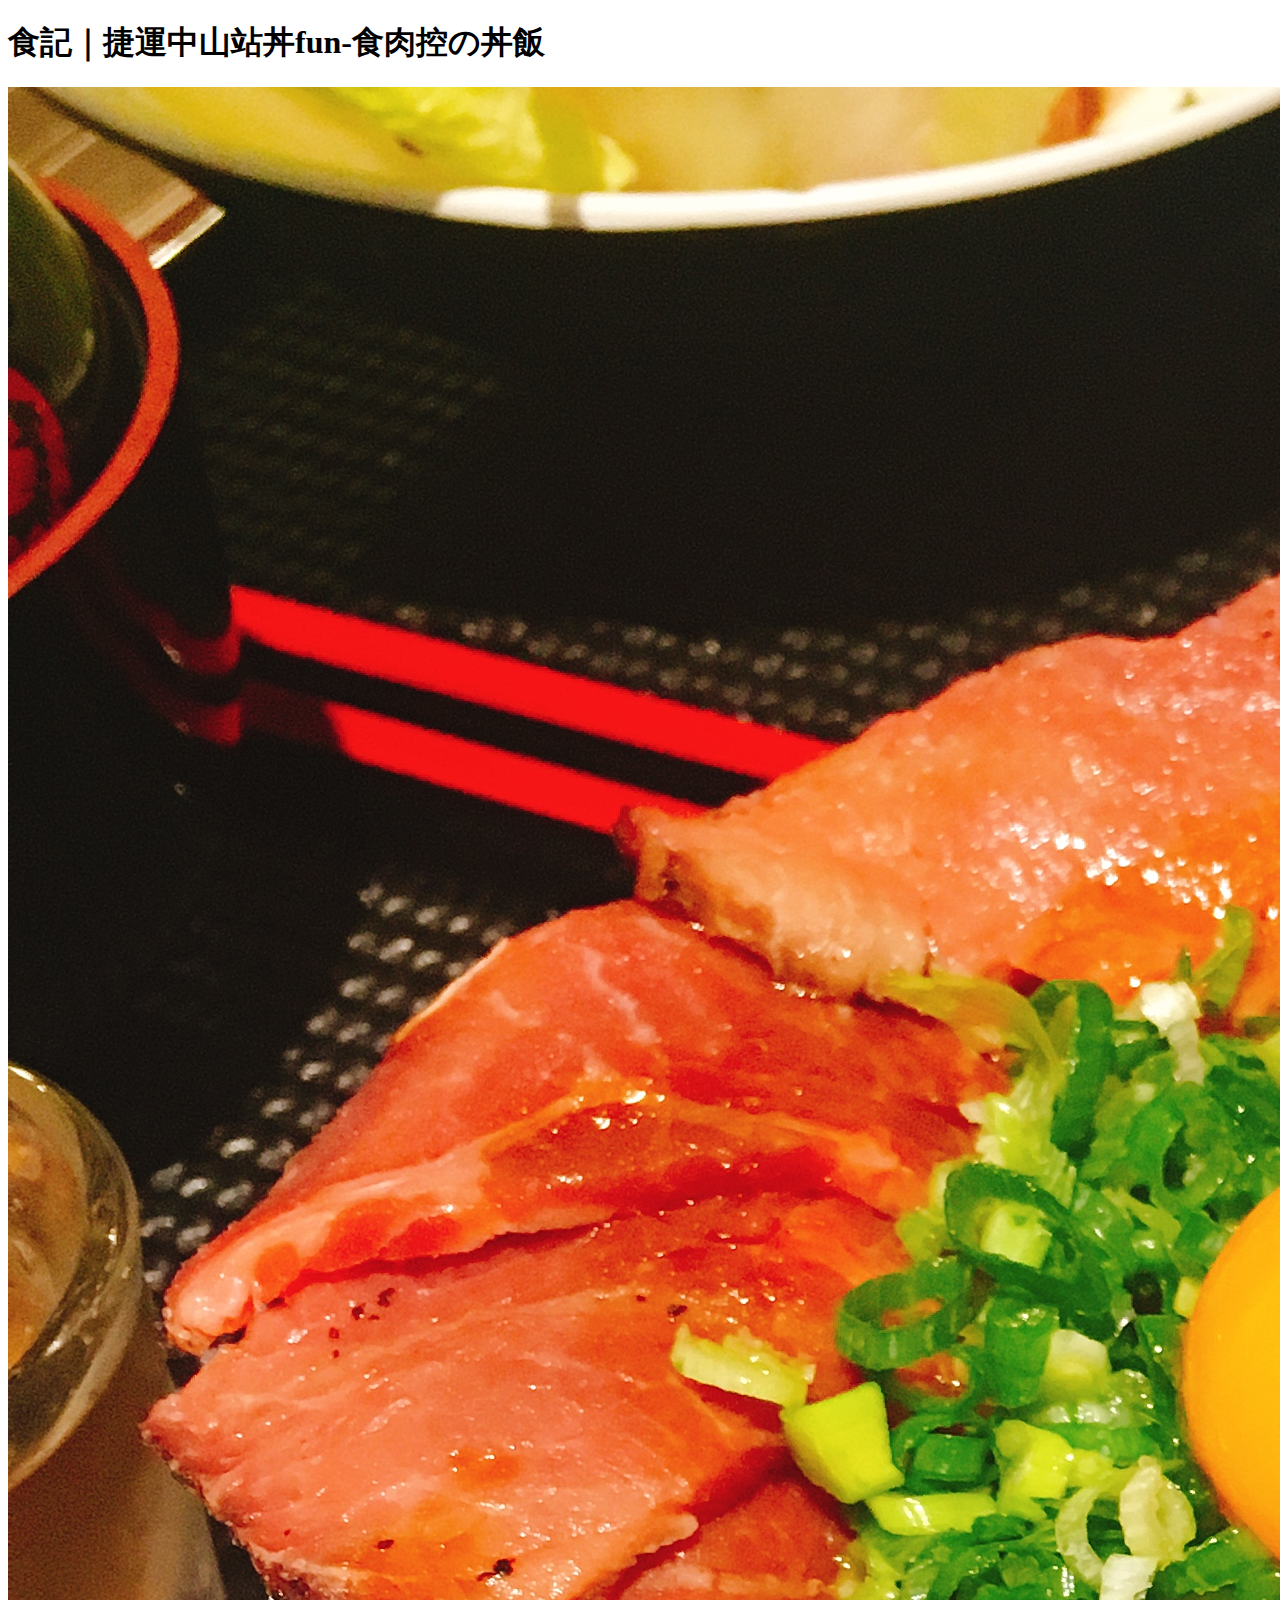
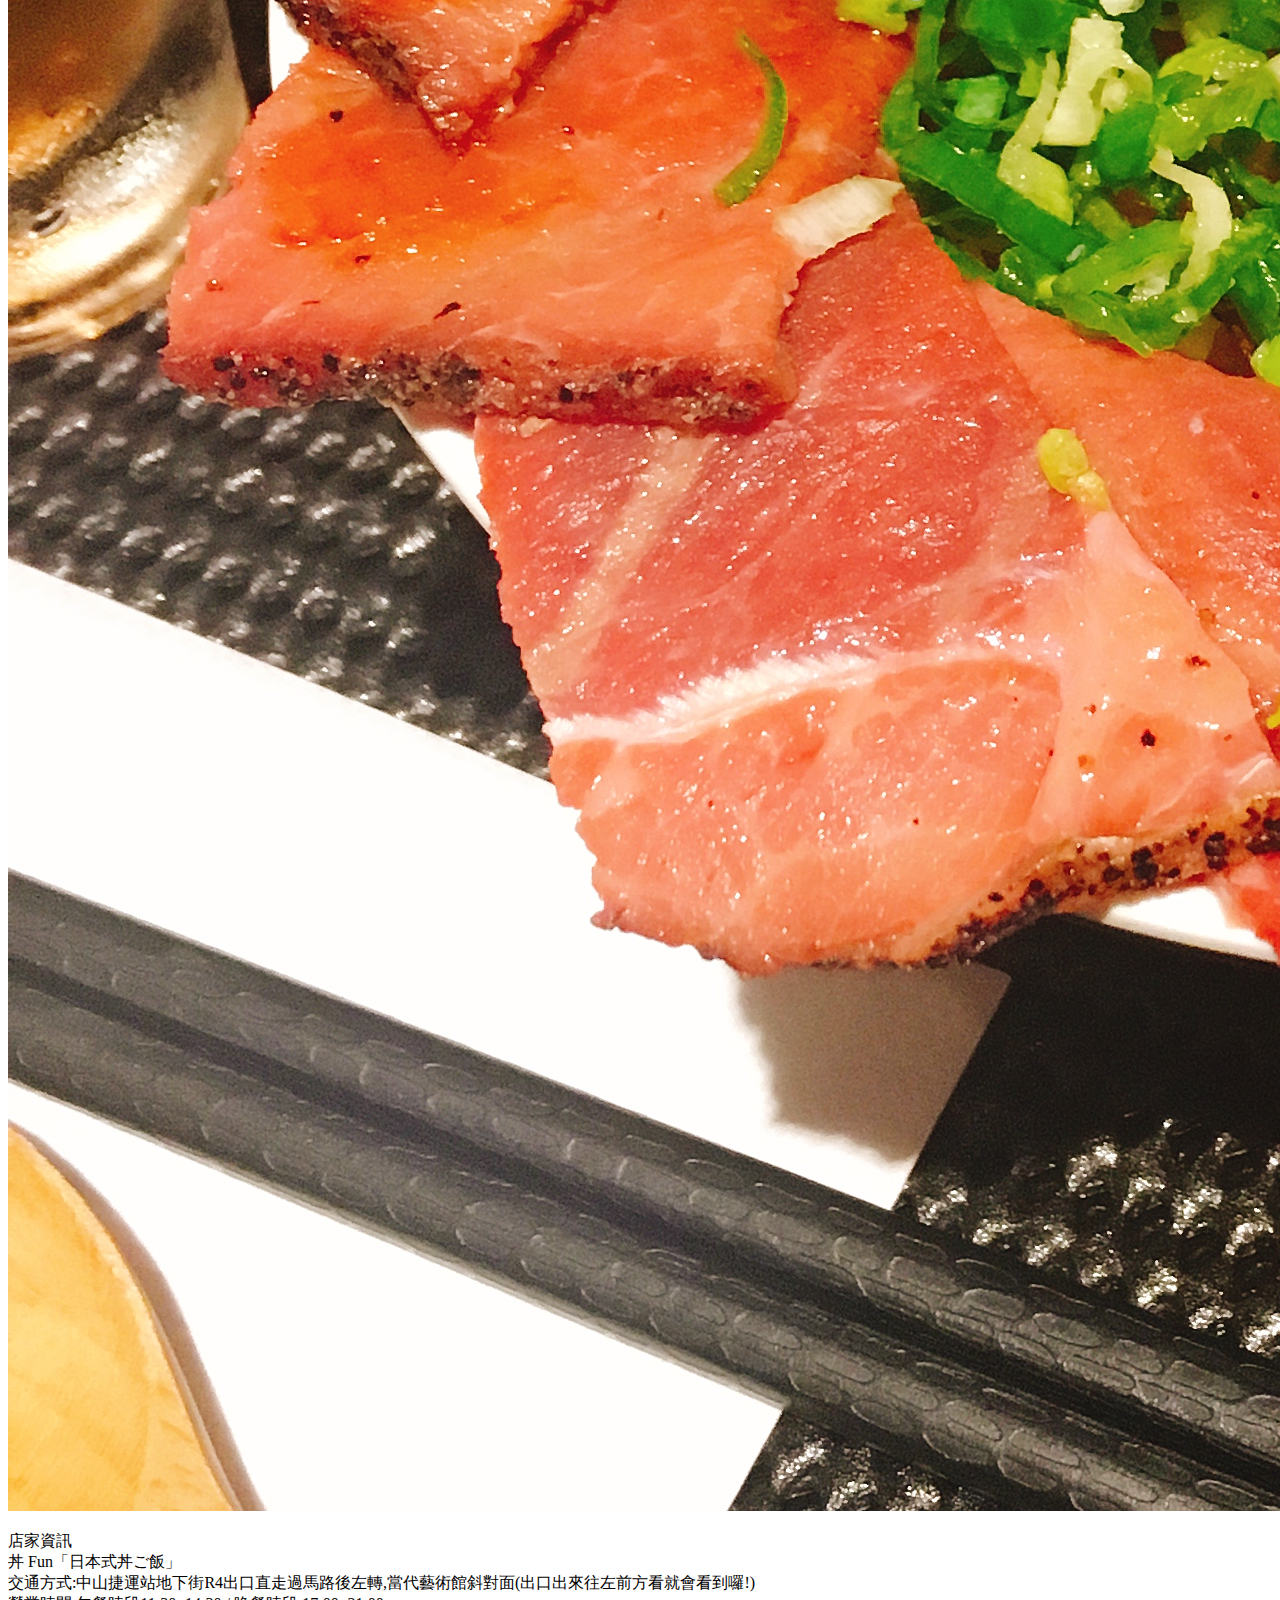
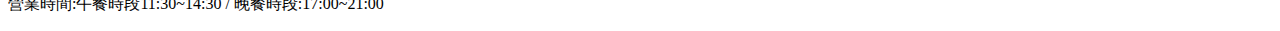
<file: Erin's Foodie_1.html>
<!DOCTYPE html>
<html lang="zh-hant">
<head>
    <meta charset="UTF-8">
    <meta name="viewport" content="width=device-width, initial-scale=1.0">
    <meta http-equiv="X-UA-Compatible" content="ie=edge">
    <title>Erin's Foodie_1</title>
</head>
<body>
    <h1>食記｜捷運中山站丼fun-食肉控の丼飯</h1>
    <img src="/foodie/IMG_9567.JPG" alt="丼飯">
    <p>
    店家資訊<br>
    丼 Fun「日本式丼ご飯」<br>
    交通方式:中山捷運站地下街R4出口直走過馬路後左轉,當代藝術館斜對面(出口出來往左前方看就會看到囉!)<br>
    營業時間:午餐時段11:30~14:30 / 晚餐時段:17:00~21:00
    </p>    


</body>
</html>
</file>
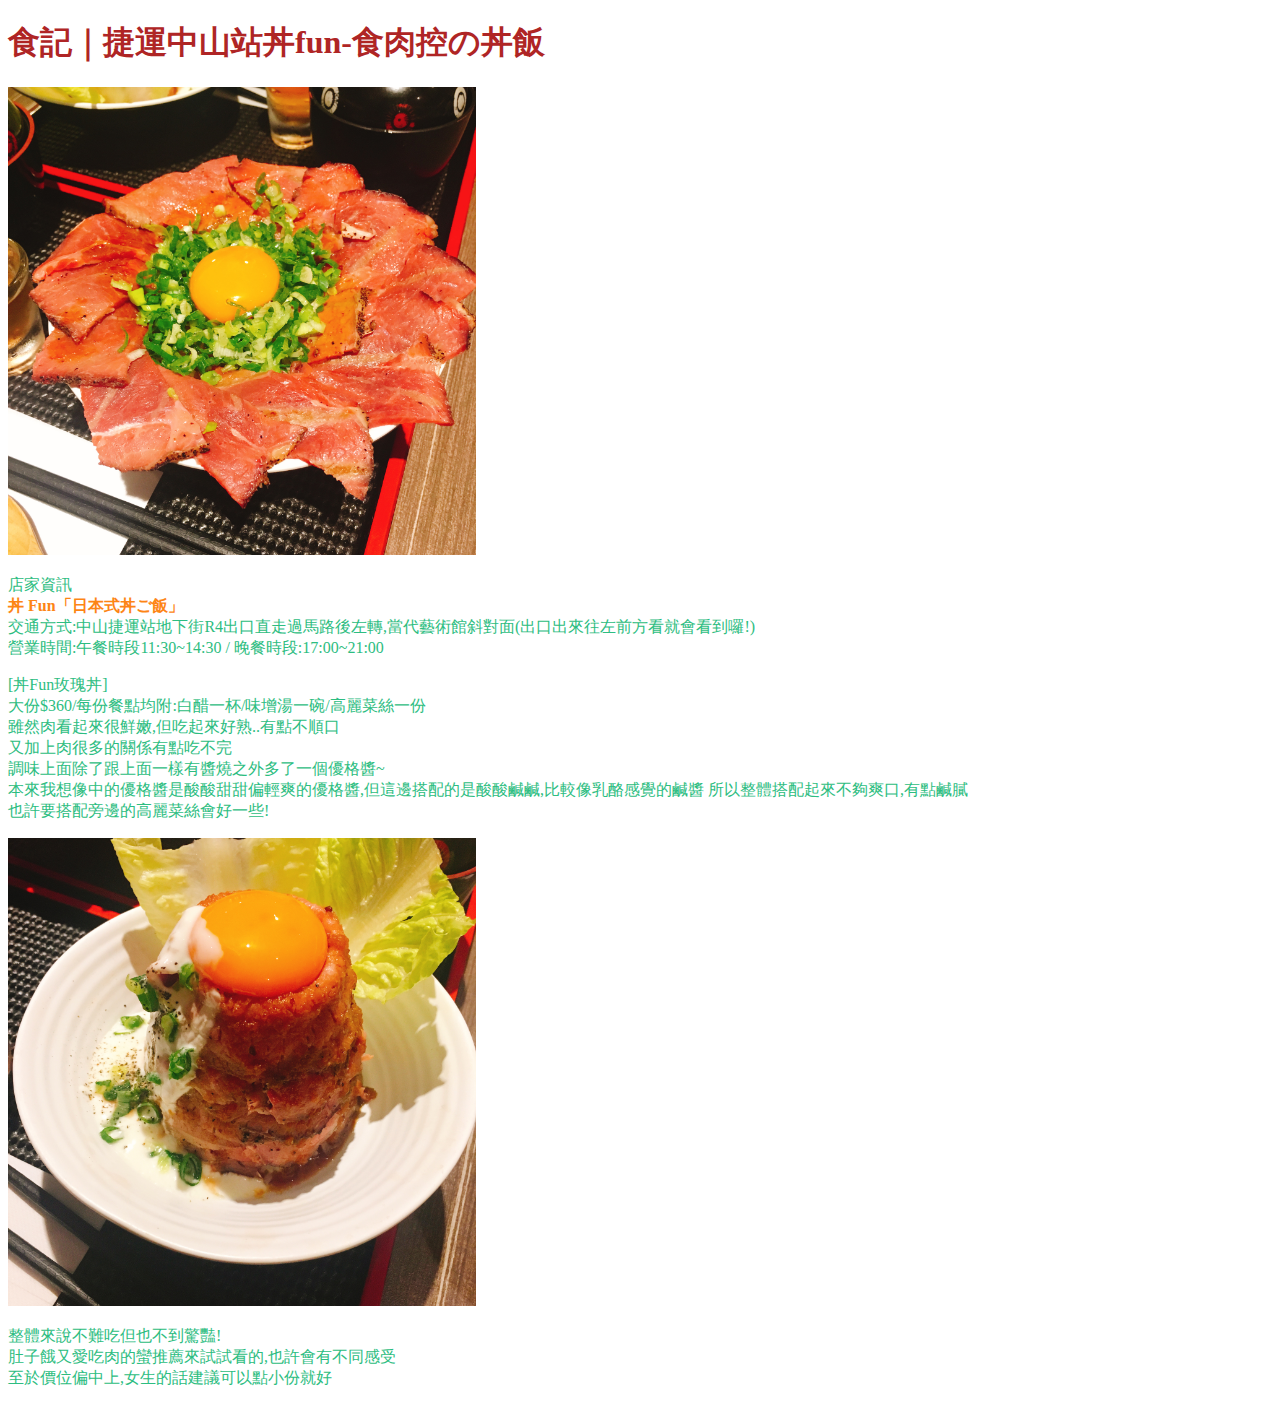
<file: foodie_1.html>
<!DOCTYPE html>
<html lang="zh-hant">
<head>
    <meta charset="UTF-8">
    <meta name="viewport" content="width=device-width, initial-scale=1.0">
    <meta http-equiv="X-UA-Compatible" content="ie=edge">
    <title>Erin's Foodie_1</title>
    <!-- 載入名為 hw1.css 的CSS文件 -->
    <link rel="stylesheet" href="hw1.css">
</head>
<body bgcolor="white">
    

    <h1>食記｜捷運中山站丼fun-食肉控の丼飯</h1>
    <img src="foodie/IMG_9567.JPG" alt="丼飯" height="468" width="468">
    
    <p>
    店家資訊<br>
    <strong>丼 Fun「日本式丼ご飯」</strong><br>
    交通方式:中山捷運站地下街R4出口直走過馬路後左轉,當代藝術館斜對面(出口出來往左前方看就會看到囉!)<br>
    營業時間:午餐時段11:30~14:30 / 晚餐時段:17:00~21:00
    </p> 

    <p>
        [丼Fun玫瑰丼]<br>
        大份$360/每份餐點均附:白醋一杯/味增湯一碗/高麗菜絲一份<br>
        雖然肉看起來很鮮嫩,但吃起來好熟..有點不順口<br>
        又加上肉很多的關係有點吃不完<br>
        調味上面除了跟上面一樣有醬燒之外多了一個優格醬~<br>
        本來我想像中的優格醬是酸酸甜甜偏輕爽的優格醬,但這邊搭配的是酸酸鹹鹹,比較像乳酪感覺的鹹醬
        所以整體搭配起來不夠爽口,有點鹹膩<br>
        也許要搭配旁邊的高麗菜絲會好一些!<br>
    </p>

    <img src="foodie/IMG_9568.JPG" alt="丼飯" height="468" width="468">
    
    <p> 
        整體來說不難吃但也不到驚豔!<br>
        肚子餓又愛吃肉的蠻推薦來試試看的,也許會有不同感受<br>
        至於價位偏中上,女生的話建議可以點小份就好<br>
    
    </p>


</body>
</html>
</file>
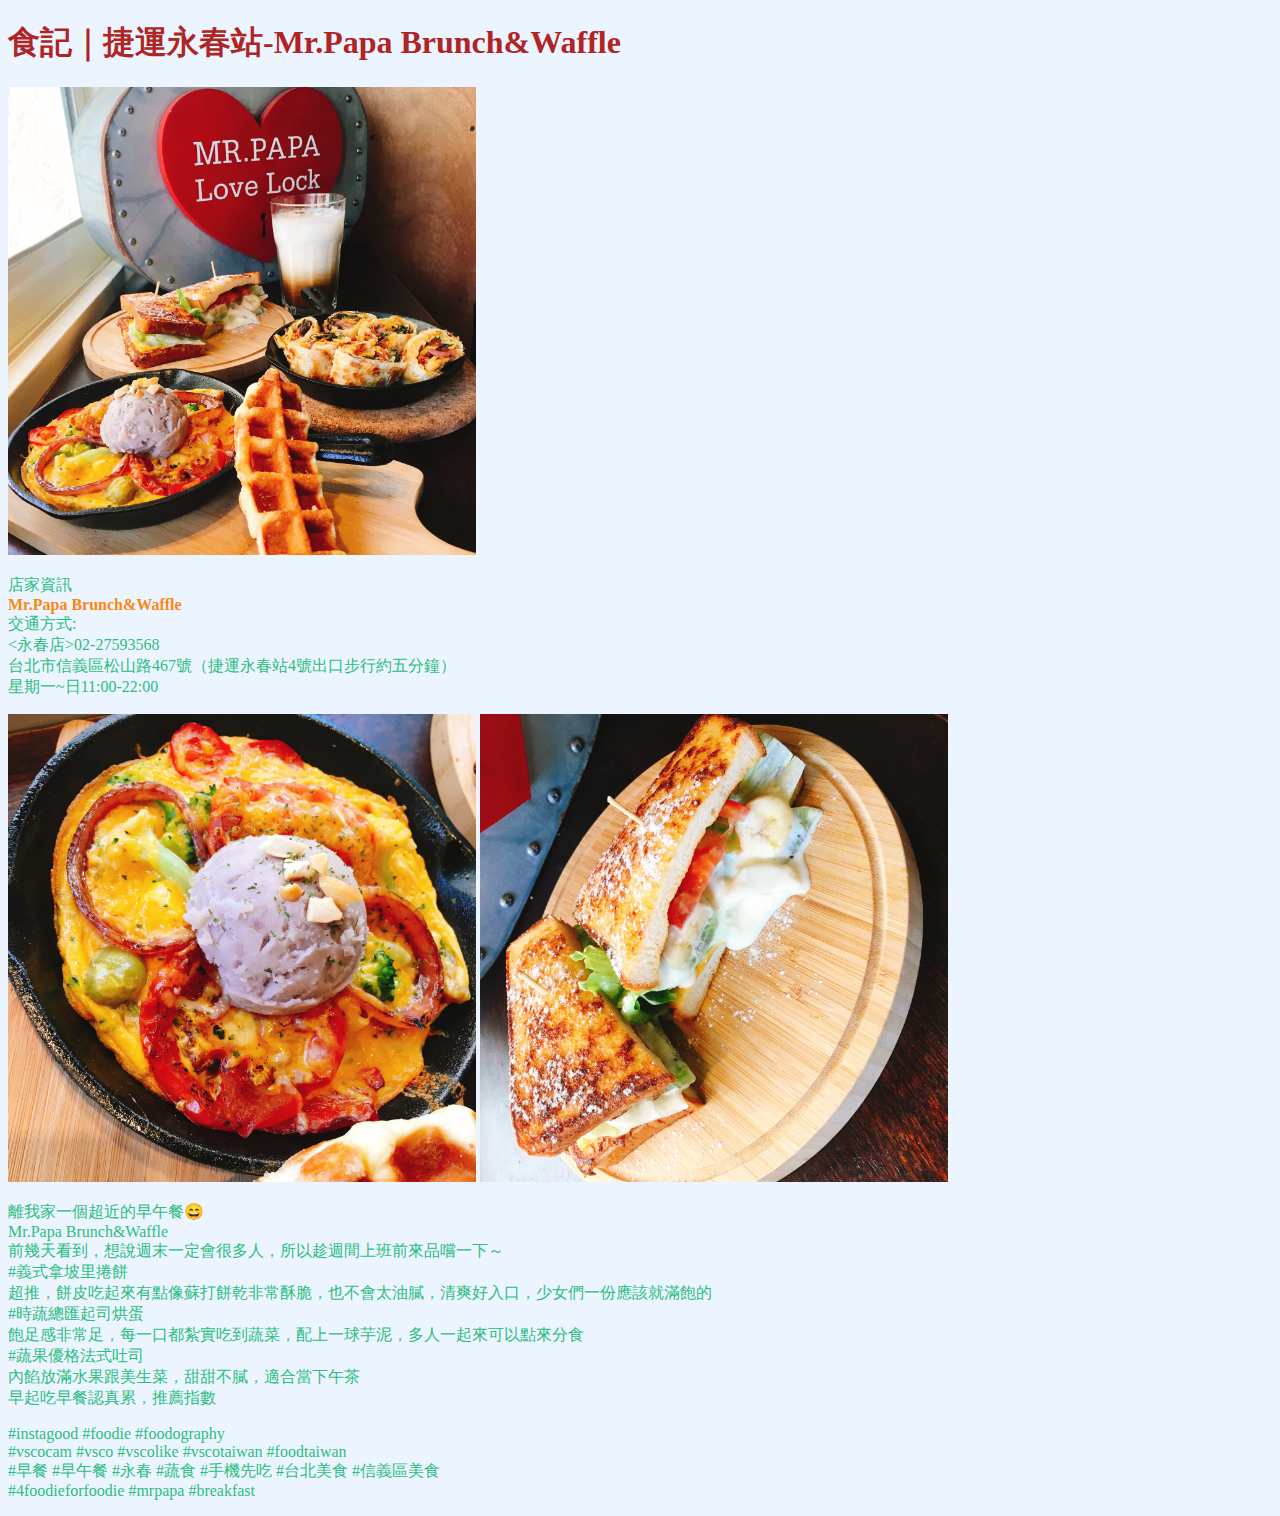
<file: foodie_2.html>
<!DOCTYPE html>
<html lang="zh-hant">
<head>
    <meta charset="UTF-8">
    <meta name="viewport" content="width=device-width, initial-scale=1.0">
    <meta http-equiv="X-UA-Compatible" content="ie=edge">
    <title>Erin's Foodie_2</title>
    <!-- 載入名為 hw1.css 的CSS文件 -->
    <link rel="stylesheet" href="hw1.css">
</head>
<body bgcolor="#ECF5FF">
    

    <h1>食記｜捷運永春站-Mr.Papa Brunch&Waffle</h1>
    <img src="foodie/IMG_9081.JPG" alt="mrpapa" height="468" width="468">
    
    <p>
        店家資訊<br>
        <strong>Mr.Papa Brunch&Waffle</strong><br>
        交通方式:<br>
        <永春店>02-27593568 <br>
        台北市信義區松山路467號（捷運永春站4號出口步行約五分鐘） <br>
        星期一~日11:00-22:00<br>
    </p> 
    <img src="foodie/IMG_9079.JPG" alt="mrpapa" height="468" width="468">
    <img src="foodie/IMG_9080.JPG" alt="mrpapa" height="468" width="468">
    
    <p>
        離我家一個超近的早午餐😄<br> 
        Mr.Papa Brunch&Waffle<br>
        前幾天看到，想說週末一定會很多人，所以趁週間上班前來品嚐一下～<br>
        #義式拿坡里捲餅<br>
        超推，餅皮吃起來有點像蘇打餅乾非常酥脆，也不會太油膩，清爽好入口，少女們一份應該就滿飽的<br>
        #時蔬總匯起司烘蛋<br>
        飽足感非常足，每一口都紮實吃到蔬菜，配上一球芋泥，多人一起來可以點來分食<br>
        #蔬果優格法式吐司<br>
        內餡放滿水果跟美生菜，甜甜不膩，適合當下午茶<br>
        早起吃早餐認真累，推薦指數
    </p>

    <p> 
        #instagood #foodie #foodography <br>
        #vscocam #vsco #vscolike #vscotaiwan #foodtaiwan <br>
        #早餐 #早午餐 #永春 #蔬食 #手機先吃 #台北美食 #信義區美食 <br>
        #4foodieforfoodie #mrpapa #breakfast
    </p>


</body>
</html>
</file>
<file: hw1.css>
h1 {
  color: rgb(175, 37, 37);
}

h2{
    color:rgb(19, 6, 197);

}
p{
    color: rgb(45, 189, 129);
    
}
strong{
    color: rgb(253, 133, 21);
}
</file>
